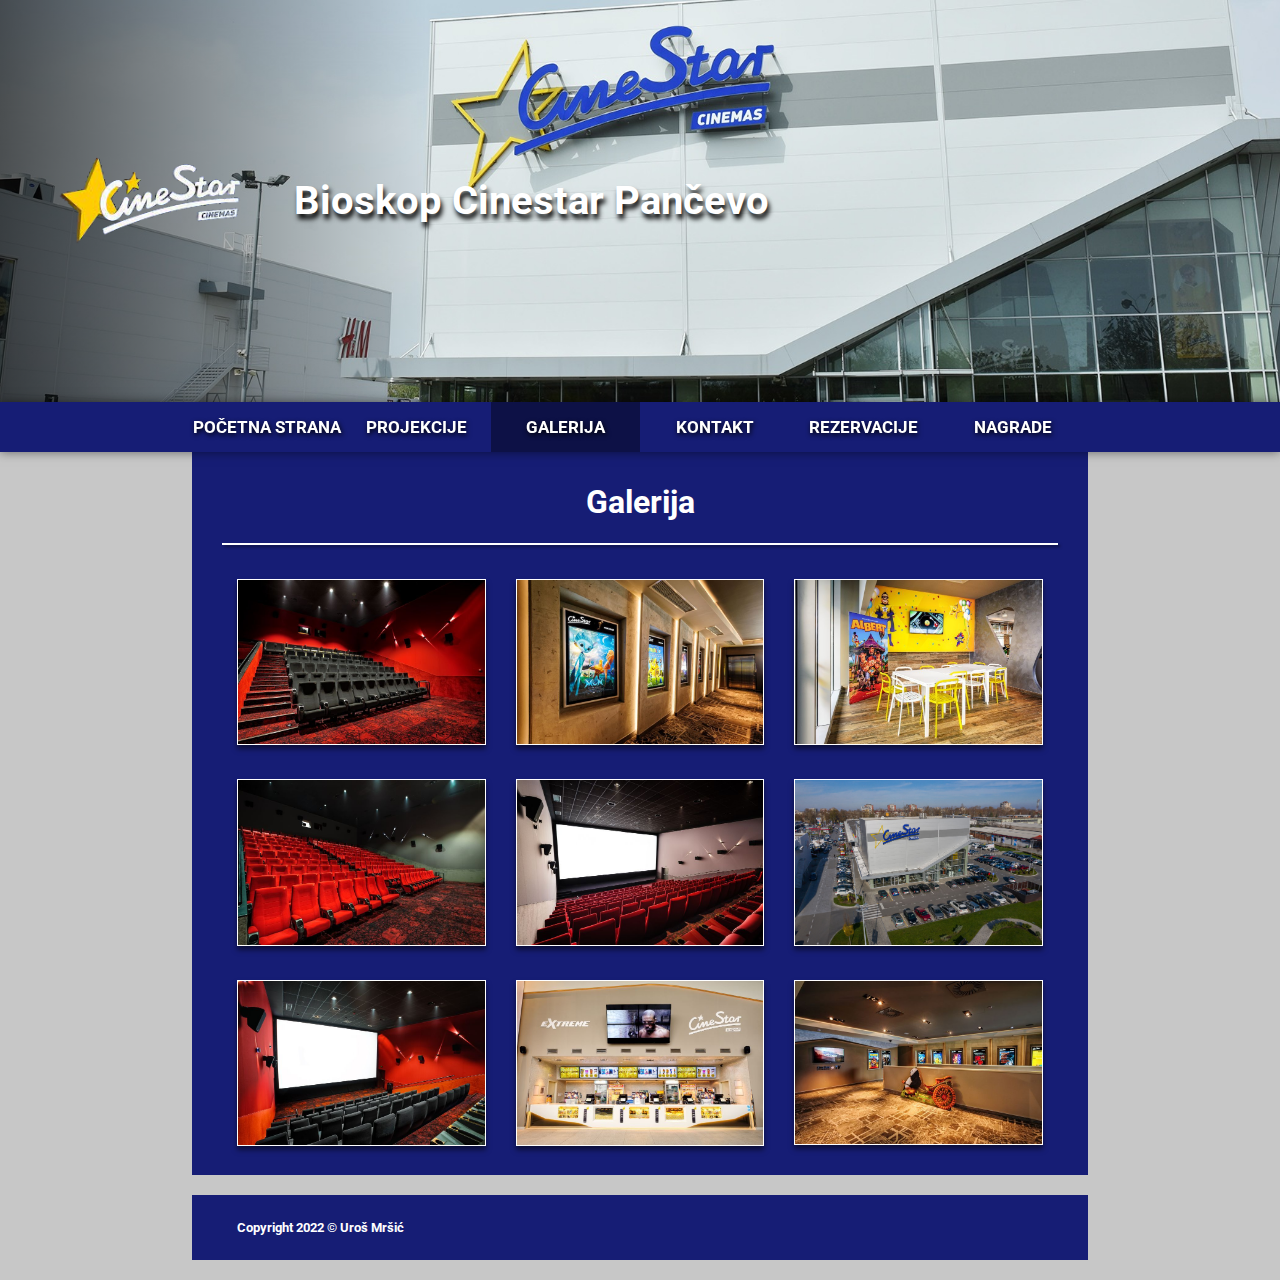
<file: galerija.html>
<!DOCTYPE html>
<html lang="en">
<head>

	<title>Uroš Mršić</title>
	<meta charset="UTF-8">
	<meta name="viewport" content="width=device-width, initial-scale=1.0">
	<meta name="author" content="Uroš Mršić">

	<link href="css/style.css" rel="stylesheet" />
	<script src="js/navbar_slajder.js"></script>
	<link href="https://fonts.googleapis.com/css?family=Roboto" rel="stylesheet">
	<link rel="stylesheet" href="https://use.fontawesome.com/releases/v5.7.1/css/all.css" integrity="sha384-fnmOCqbTlWIlj8LyTjo7mOUStjsKC4pOpQbqyi7RrhN7udi9RwhKkMHpvLbHG9Sr" crossorigin="anonymous">


</head>
<body>

	
<div class="header">
	<div class="headergradient">
		<div class="headercontent">
		<p><a href="index.html"><img src="img/logo.png" class="logo" alt="Cinestar"></a> <span class="title">Bioskop Cinestar Pančevo</span></p>
		<a href="javascript:void()" class="openbtn" onclick="openmNavSlide()"><i class="mmenu fas fa-bars"></i></a>
		</div>
	</div>
</div>
	<div id="mNavSlide" class="mnav">
  <a href="javascript:void(0)" class="closebtn" onclick="closemNavSlide()"><i class="fas fa-times"></i></a>
  <a href="index.html">Početna strana</a>
  <a href="projekcije.html">Projekcije</a>
  <a href="galerija.html" class="active">Galerija</a>
  <a href="kontakt.html">Kontakt</a>
  <a href="rezervacije.html">Rezervacije</a>
  <a href="nagrade.html">Nagrade</a>
</div>
	
	<div class="navbar">
		<ul class="menu wrapper">
			<li><a href="index.html">Početna strana</a>
			</li><li><a href="projekcije.html">Projekcije</a>
			</li><li><a href="galerija.html" class="active">Galerija</a>
			</li><li><a href="kontakt.html">Kontakt</a>
			</li><li><a href="rezervacije.html">Rezervacije</a>
			</li><li><a href="nagrade.html">Nagrade</a></li>
		</ul>
	</div>
	
	<div class="content wrapper">
		<div class="galerija">
			<h1 class="bela">Galerija</h1><hr><br>
		</div>
		<div class="responsive">
			<div class="podela-4"><img src="img/galerija1.jpg"></div>
			<div class="podela-4"><img src="img/galerija2.jpg"></div>
			<div class="podela-4"><img src="img/galerija3.jpg"></div>
			<div class="podela-4"><img src="img/galerija4.jpg"></div>
			<div class="podela-4"><img src="img/galerija5.jpg"></div>
			<div class="podela-4"><img src="img/galerija6.jpg"></div>
			<div class="podela-4"><img src="img/galerija7.jpg"></div>
			<div class="podela-4"><img src="img/galerija8.jpg"></div>
			<div class="podela-4"><img src="img/galerija9.jpg"></div>
		</div>
		
	</div>
	
	<footer class="wrapper content responsive">
		<h5 class="podela-6 levo">Copyright 2022 © Uroš Mršić</h5>
		<div class="footer-icons podela-6 desno">
			<a href="https://www.cinestarcinemas.rs/cinestar-pancevo"><i class="fab fa-facebook-square"></i></a>
			<a href="https://www.cinestarcinemas.rs/cinestar-pancevo"><i class="fab fa-instagram"></i></a>
			<a href="https://www.cinestarcinemas.rs/cinestar-pancevo"><i class="fab fa-twitter-square"></i></a>
		</div>
	</footer>
</body>
</html>
</file>
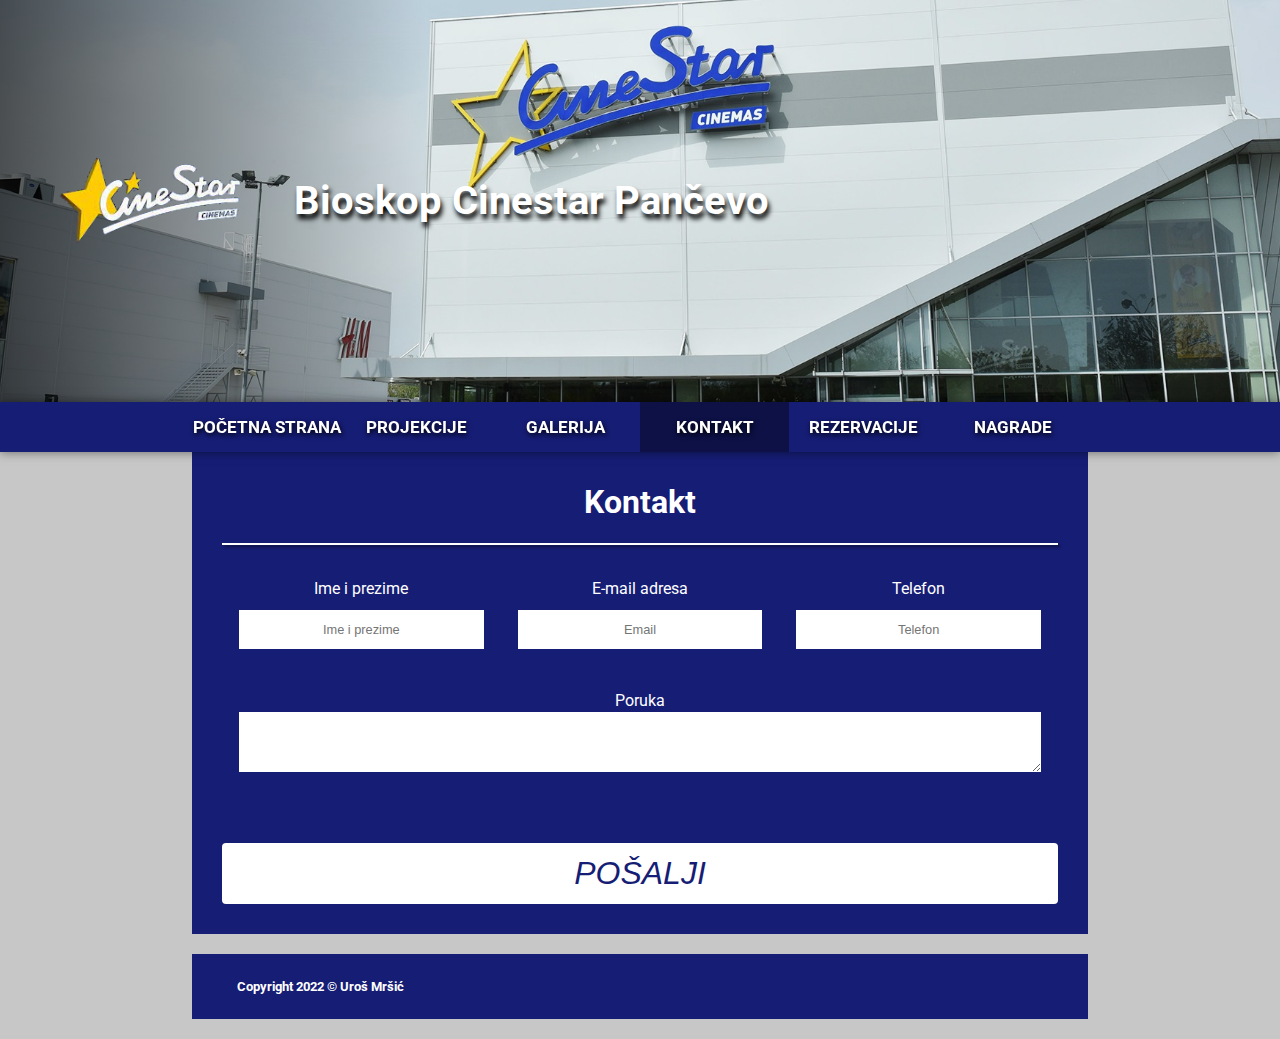
<file: kontakt.html>
<!DOCTYPE html>
<html lang="en">
<head>

	<title>Uroš Mršić</title>
	<meta charset="UTF-8">
	<meta name="viewport" content="width=device-width, initial-scale=1.0">
	<meta name="author" content="Uroš Mršić">

	<link href="css/style.css" rel="stylesheet" />
	<script src="js/navbar_slajder.js"></script>
	<link href="https://fonts.googleapis.com/css?family=Roboto" rel="stylesheet">
	<link rel="stylesheet" href="https://use.fontawesome.com/releases/v5.7.1/css/all.css" integrity="sha384-fnmOCqbTlWIlj8LyTjo7mOUStjsKC4pOpQbqyi7RrhN7udi9RwhKkMHpvLbHG9Sr" crossorigin="anonymous">


</head>
<body>


<div class="header">
	<div class="headergradient">
		<div class="headercontent">
		<p><a href="index.html"><img src="img/logo.png" class="logo" alt="Cinestar"></a> <span class="title">Bioskop Cinestar Pančevo</span></p>
		<a href="javascript:void()" class="openbtn" onclick="openmNavSlide()"><i class="mmenu fas fa-bars"></i></a>
		</div>
	</div>
</div>
	<div id="mNavSlide" class="mnav">
  <a href="javascript:void(0)" class="closebtn" onclick="closemNavSlide()"><i class="fas fa-times"></i></a>
  <a href="index.html">Početna strana</a>
  <a href="projekcije.html">Projekcije</a>
  <a href="galerija.html">Galerija</a>
  <a href="#" class="active">Kontakt</a>
  <a href="rezervacije.html">Rezervacije</a>
  <a href="nagrade.html">Nagrade</a>
</div>
	
	<div class="navbar">
		<ul class="menu wrapper">
			<li><a href="index.html">Početna strana</a>
			</li><li><a href="projekcije.html">Projekcije</a>
			</li><li><a href="galerija.html">Galerija</a>
			</li><li><a href="#" class="active">Kontakt</a>
			</li><li><a href="rezervacije.html">Rezervacije</a>
			</li><li><a href="nagrade.html">Nagrade</a></li>
		</ul>
	</div>
	
	<div class="content wrapper">
		<h1 class="zuta">Kontakt</h1><hr><br>
		<form>
			<div class="responsive">
				<div class="podela-4">
					<label for="imeprezime">Ime i prezime</label>
					<input type="text" id="imeprezime" placeholder="Ime i prezime">
				</div>
				<div class="podela-4">
					<label for="email">E-mail adresa</label>
					<input type="text" id="email" placeholder="Email">
				</div>
				<div class="podela-4">
					<label for="telefon">Telefon</label>
					<input type="text" id="telefon" placeholder="Telefon">
				</div class="podela-6">
				<div class="podela-12">
					<label for="poruka">Poruka</label>
					<textarea id="poruka" rows="3"></textarea>
				</div>
	
				<input class="podela-12 bela-pozadina" type="submit" value="Pošalji"></input>
				</form>
		</div>
	</div>
	
	<footer class="wrapper content responsive">
		<h5 class="podela-6 levo">Copyright 2022 © Uroš Mršić</h5>
		<div class="footer-icons podela-6 desno">
			<a href="https://www.cinestarcinemas.rs/cinestar-pancevo"><i class="fab fa-facebook-square"></i></a>
			<a href="https://www.cinestarcinemas.rs/cinestar-pancevo"><i class="fab fa-instagram"></i></a>
			<a href="https://www.cinestarcinemas.rs/cinestar-pancevo"><i class="fab fa-twitter-square"></i></a>
		</div>
	</footer>
	
</body>
</html>
</file>
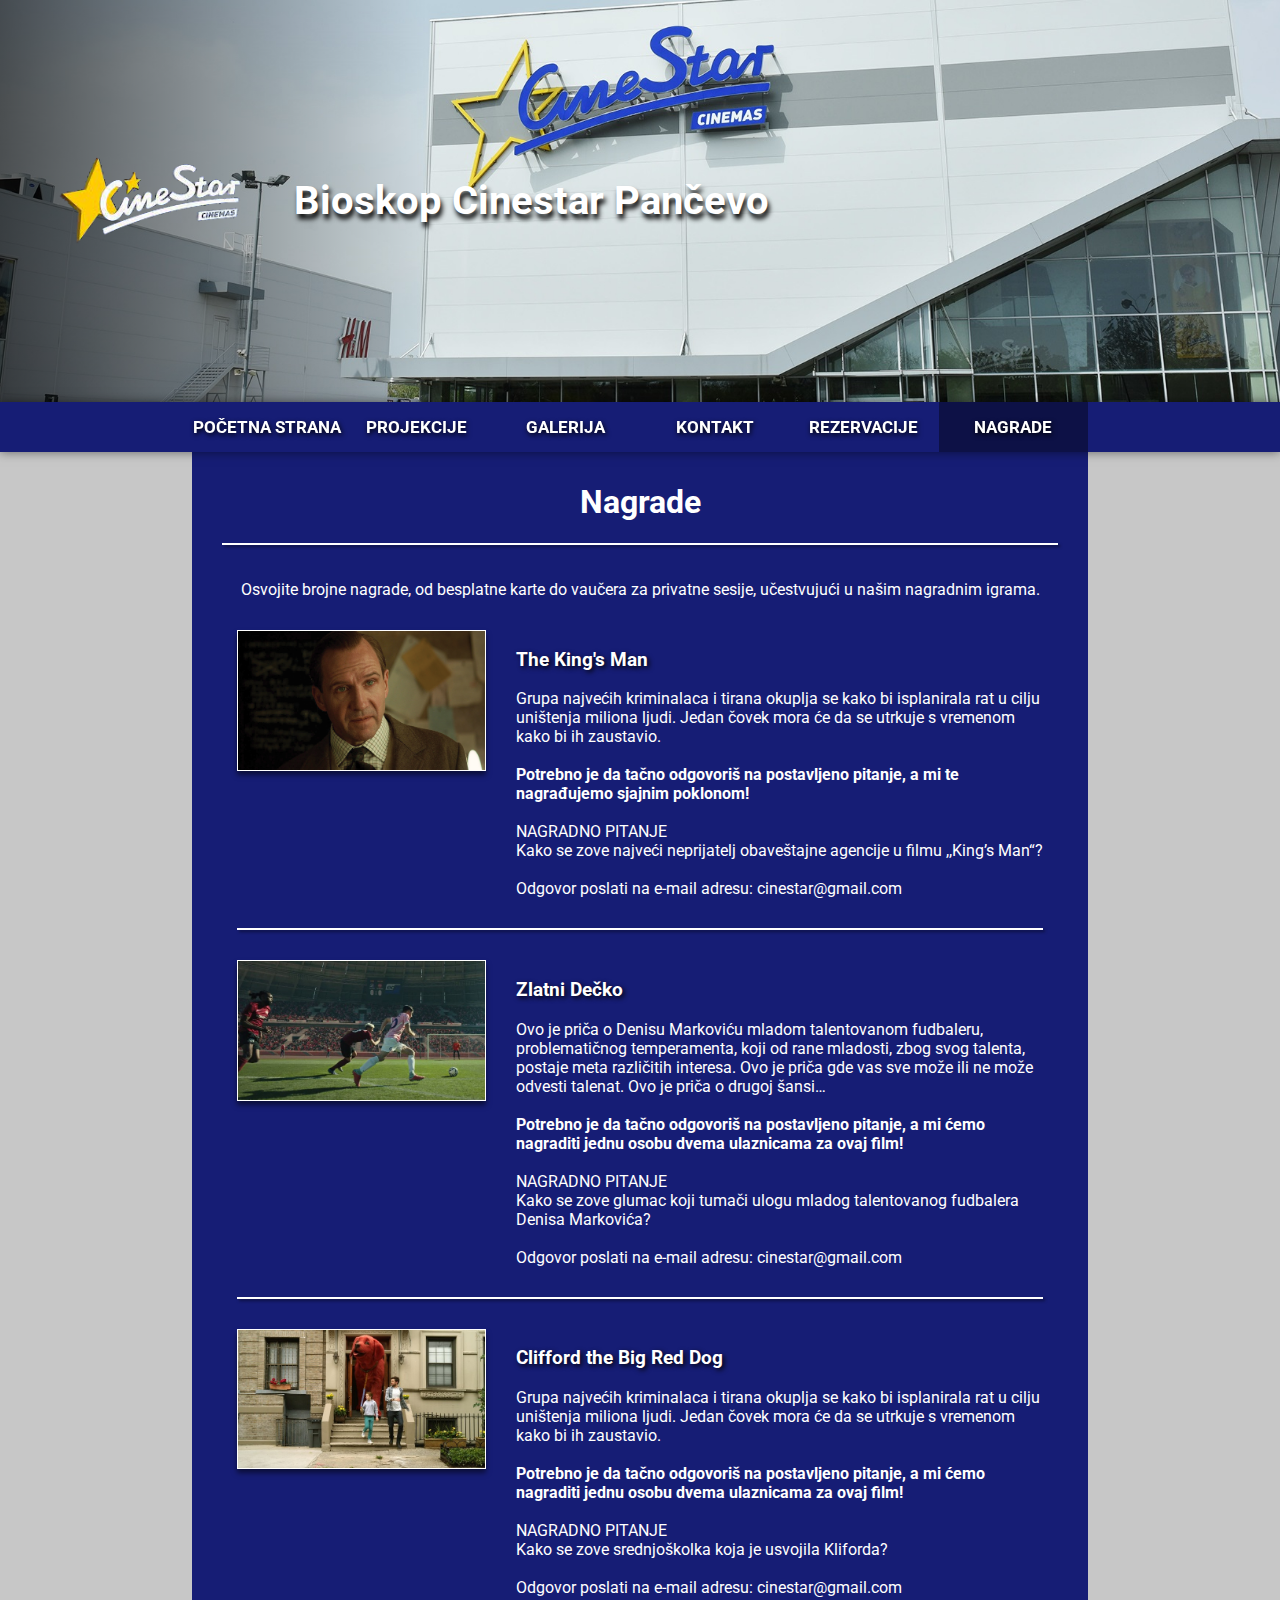
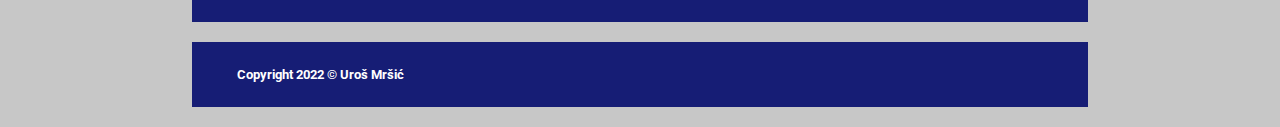
<file: nagrade.html>
<!DOCTYPE html>
<html lang="en">
<head>

	<title>Uroš Mršić</title>
	<meta charset="UTF-8">
	<meta name="viewport" content="width=device-width, initial-scale=1.0">
	<meta name="author" content="Uroš Mršić">

	<link href="css/style.css" rel="stylesheet" />
	<script src="js/navbar_slajder.js"></script>
	<link href="https://fonts.googleapis.com/css?family=Roboto" rel="stylesheet">
	<link rel="stylesheet" href="https://use.fontawesome.com/releases/v5.7.1/css/all.css" integrity="sha384-fnmOCqbTlWIlj8LyTjo7mOUStjsKC4pOpQbqyi7RrhN7udi9RwhKkMHpvLbHG9Sr" crossorigin="anonymous">


</head>
<body>
	
	
	<div class="header">
		<div class="headergradient">
			<div class="headercontent">
			<p><a href="index.html"><img src="img/logo.png" class="logo" alt="Cinestar"></a> <span class="title">Bioskop Cinestar Pančevo</span></p>
			<a href="javascript:void()" class="openbtn" onclick="openmNavSlide()"><i class="mmenu fas fa-bars"></i></a>
			</div>
		</div>
	</div>
	<div id="mNavSlide" class="mnav">
  <a href="javascript:void(0)" class="closebtn" onclick="closemNavSlide()"><i class="fas fa-times"></i></a>
  <a href="index.html">Početna strana</a>
  <a href="projekcije.html">Projekcije</a>
  <a href="galerija.html">Galerija</a>
  <a href="kontakt.html">Kontakt</a>
  <a href="rezervacije.html">Rezervacije</a>
  <a href="#" class="active">Nagrade</a>
</div>

	<div class="navbar">
		<ul class="menu wrapper">
			<li><a href="index.html">Početna strana</a>
			</li><li><a href="projekcije.html">Projekcije</a>
			</li><li><a href="galerija.html">Galerija</a>
			</li><li><a href="kontakt.html">Kontakt</a>
			</li><li><a href="rezervacije.html">Rezervacije</a>
			</li><li><a href="#" class="active">Nagrade</a></li>
		</ul>
	</div>
	
	
	<div class="content wrapper">
		<h1 class="bela">Nagrade</h1><hr><br>
		<p>Osvojite brojne nagrade, od besplatne karte do vaučera za privatne sesije, učestvujući u našim nagradnim igrama.</p>
		<div class="responsive">
			<div class="podela-4">
				<img src="img/kingsman_nagrada.png" alt="Nagrada The King's Man">
			</div>
			<div class="podela-8 opisnagrade">
				<h3>The King's Man</h3>
				
				Grupa najvećih kriminalaca i tirana okuplja se kako bi isplanirala rat u cilju uništenja miliona ljudi. Jedan čovek mora će da se utrkuje s vremenom kako bi ih zaustavio.
				<br><br>
				<b>Potrebno je da tačno odgovoriš na postavljeno pitanje, a mi te nagrađujemo sjajnim poklonom!</b>
				<br><br>
				NAGRADNO PITANJE <br>
				Kako se zove najveći neprijatelj obaveštajne agencije u filmu ,,King’s Man“?
				<br><br>
				Odgovor poslati na e-mail adresu: <a href="mailto:cinestar@gmail.com">cinestar@gmail.com</a>
			</div>
			<div class="podela-12">
				<hr>
			</div>
			<div class="podela-4">
				<img src="img/zlatnidecko_nagrada.jpg" alt="Nagrada Zlatni Dečko">
			</div>
			<div class="podela-8 opisnagrade">
				<h3>Zlatni Dečko</h3>
				
				Ovo je priča o Denisu Markoviću mladom talentovanom fudbaleru, problematičnog temperamenta, koji od rane mladosti, zbog svog talenta, postaje meta različitih interesa. Ovo je priča gde vas sve može ili ne može odvesti talenat. Ovo je priča o drugoj šansi…
				<br><br>
				<b>Potrebno je da tačno odgovoriš na postavljeno pitanje, a mi ćemo nagraditi jednu osobu dvema ulaznicama za ovaj film!</b>
				<br><br>
				NAGRADNO PITANJE <br>
				Kako se zove glumac koji tumači ulogu mladog talentovanog fudbalera Denisa Markovića?
				<br><br>
				Odgovor poslati na e-mail adresu: <a href="mailto:cinestar@gmail.com">cinestar@gmail.com</a>
			</div>
			<div class="podela-12">
				<hr>
			</div>
			<div class="podela-4">
				<img src="img/clifford_nagrada.jpg" alt="Nagrada Clifford the Big Red Dog">
			</div>
			<div class="podela-8 opisnagrade">
				<h3>Clifford the Big Red Dog</h3>
				
				Grupa najvećih kriminalaca i tirana okuplja se kako bi isplanirala rat u cilju uništenja miliona ljudi. Jedan čovek mora će da se utrkuje s vremenom kako bi ih zaustavio.
				<br><br>
				<b>Potrebno je da tačno odgovoriš na postavljeno pitanje, a mi ćemo nagraditi jednu osobu dvema ulaznicama za ovaj film!</b>
				<br><br>
				NAGRADNO PITANJE <br>
				Kako se zove srednjoškolka koja je usvojila Kliforda?
				<br><br>
				Odgovor poslati na e-mail adresu: <a href="mailto:cinestar@gmail.com">cinestar@gmail.com</a>
			</div>
		</div>
	</div>
	
	<footer class="wrapper content responsive">
		<h5 class="podela-6 levo">Copyright 2022 © Uroš Mršić</h5>
		<div class="footer-icons podela-6 desno">
			<a href="https://www.cinestarcinemas.rs/cinestar-pancevo"><i class="fab fa-facebook-square"></i></a>
			<a href="https://www.cinestarcinemas.rs/cinestar-pancevo"><i class="fab fa-instagram"></i></a>
			<a href="https://www.cinestarcinemas.rs/cinestar-pancevo"><i class="fab fa-twitter-square"></i></a>
		</div>
	</footer>
	
</body>
</html>
</file>
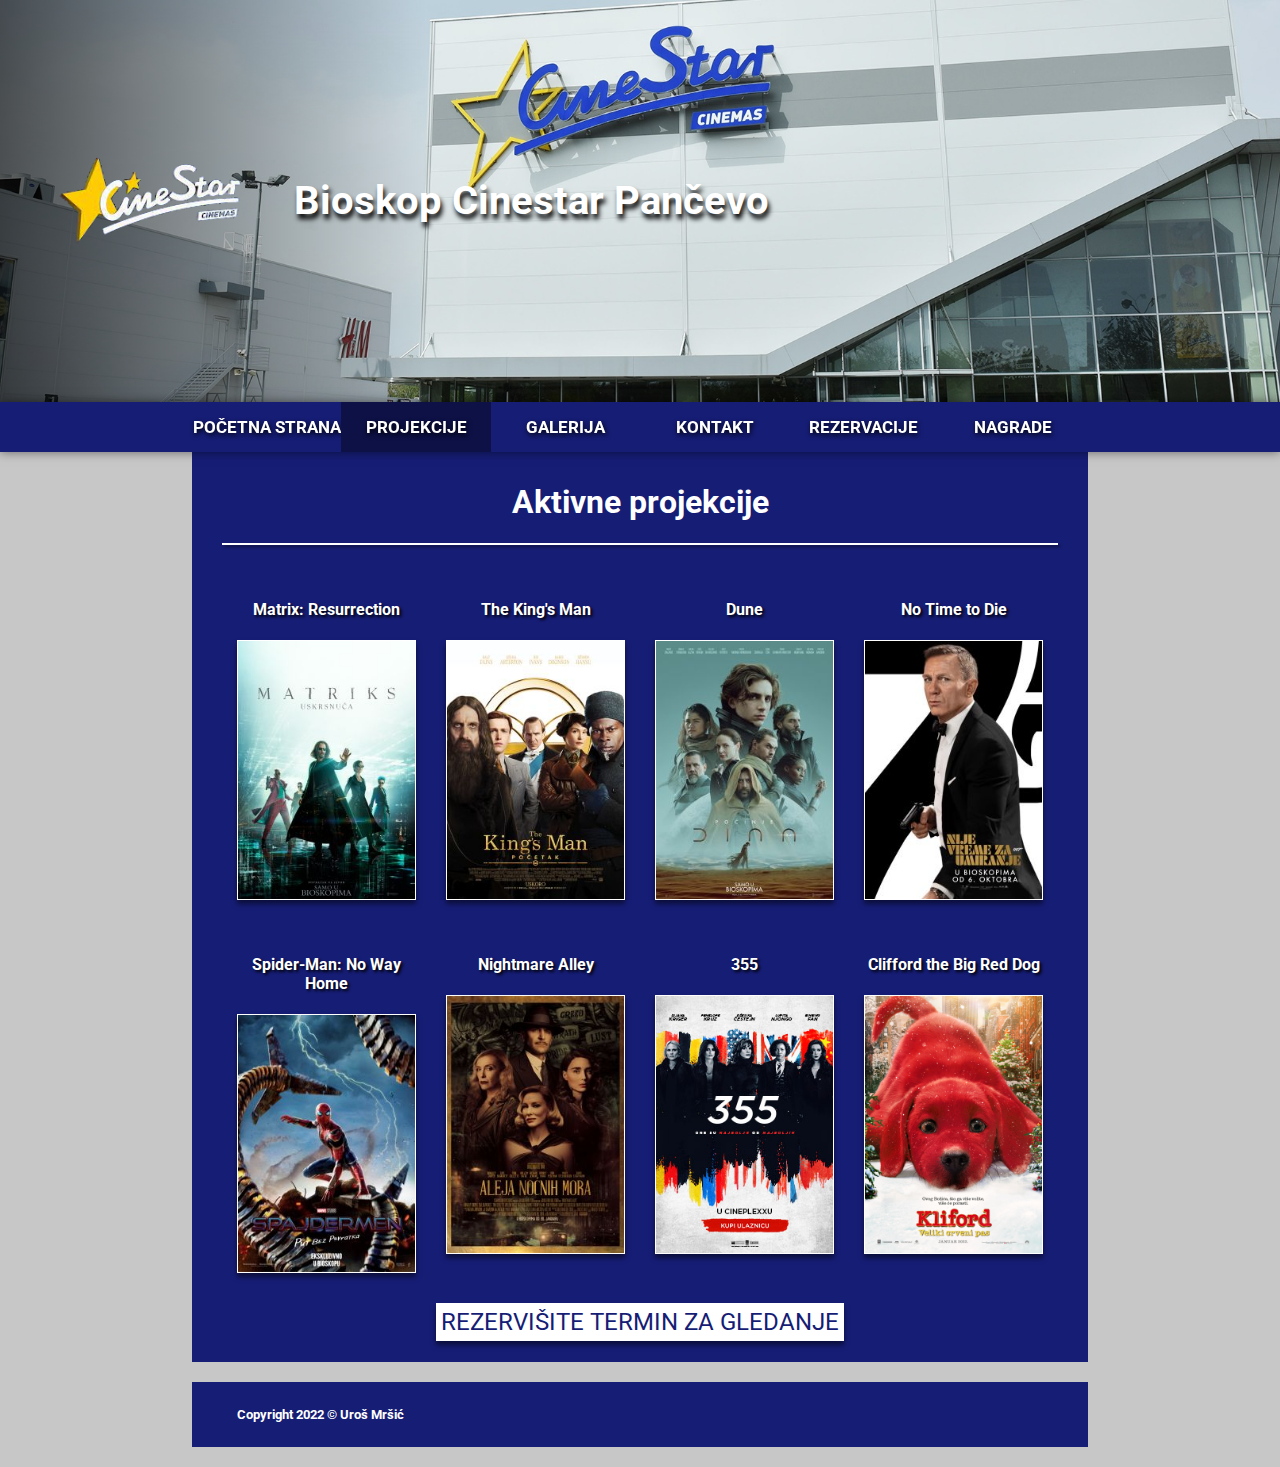
<file: projekcije.html>
<!DOCTYPE html>
<html lang="en">
<head>

	<title>Uroš Mršić</title>
	<meta charset="UTF-8">
	<meta name="viewport" content="width=device-width, initial-scale=1.0">
	<meta name="author" content="Uroš Mršić">

	<link href="css/style.css" rel="stylesheet" />
	<script src="js/navbar_slajder.js"></script>
	<link href="https://fonts.googleapis.com/css?family=Roboto" rel="stylesheet">
	<link rel="stylesheet" href="https://use.fontawesome.com/releases/v5.7.1/css/all.css" integrity="sha384-fnmOCqbTlWIlj8LyTjo7mOUStjsKC4pOpQbqyi7RrhN7udi9RwhKkMHpvLbHG9Sr" crossorigin="anonymous">


</head>
<body>
	

<div class="header">
	<div class="headergradient">
		<div class="headercontent">
		<p><a href="index.html"><img src="img/logo.png" class="logo" alt="Cinestar"></a> <span class="title">Bioskop Cinestar Pančevo</span></p>
		<a href="javascript:void()" class="openbtn" onclick="openmNavSlide()"><i class="mmenu fas fa-bars"></i></a>
		</div>
	</div>
</div>
	<div id="mNavSlide" class="mnav">
  <a href="javascript:void(0)" class="closebtn" onclick="closemNavSlide()"><i class="fas fa-times"></i></a>
  <a href="index.html">Početna strana</a>
  <a href="#" class="active">Projekcije</a>
  <a href="galerija.html">Galerija</a>
  <a href="kontakt.html">Kontakt</a>
  <a href="rezervacije.html">Rezervacije</a>
  <a href="nagrade.html">Nagrade</a>
</div>
	
	<div class="navbar">
		<ul class="menu wrapper">
			<li><a href="index.html">Početna strana</a>
			</li><li><a href="#" class="active">Projekcije</a>
			</li><li><a href="galerija.html">Galerija</a>
			</li><li><a href="kontakt.html">Kontakt</a>
			</li><li><a href="rezervacije.html">Rezervacije</a>
			</li><li><a href="nagrade.html">Nagrade</a></li>
		</ul>
	</div>
	
	<div class="content wrapper">
		<h1 class="bela">Aktivne projekcije</h1><hr><br>
		<div class="responsive filmovi">
			<div class="podela-3">
				<h4>Matrix: Resurrection</h4>
				<img src="img/matrix.jpg" alt="Matrix film">
			</div>
			<div class="podela-3">
				<h4>The King's Man</h4>
				<img src="img/thekingsman.jpg" alt="The King's Man film">
			</div>
			<div class="podela-3">
				<h4>Dune</h4>
				<img src="img/dune.jpg" alt="Dune film">
			</div>
			<div class="podela-3">
				<h4>No Time to Die</h4>
				<img src="img/notimetodie.jpg" alt="No Time to Die film">
			</div>
			<div class="podela-3">
				<h4>Spider-Man: No Way Home</h4>
				<img src="img/spiderman.jpg" alt="Spider-man: No Way Home film">
			</div>
			<div class="podela-3">
				<h4>Nightmare Alley</h4>
				<img src="img/nightmarealley.jpg" alt="Nightmare Alley film">
			</div>
			<div class="podela-3">
				<h4>355</h4>
				<img src="img/355.jpg" alt="355 film">
			</div>
			<div class="podela-3">
				<h4>Clifford the Big Red Dog</h4>
				<img src="img/clifford.png" alt="Clifford the Big Red Dog film">
			</div>
		</div>
		<p><a href="rezervacije.html" class="link-dugme bela-pozadina">Rezervišite termin za gledanje</a></p>
	</div>
	
	<footer class="wrapper content responsive">
		<h5 class="podela-6 levo">Copyright 2022 © Uroš Mršić</h5>
		<div class="footer-icons podela-6 desno">
			<a href="https://www.cinestarcinemas.rs/cinestar-pancevo"><i class="fab fa-facebook-square"></i></a>
			<a href="https://www.cinestarcinemas.rs/cinestar-pancevo"><i class="fab fa-instagram"></i></a>
			<a href="https://www.cinestarcinemas.rs/cinestar-pancevo"><i class="fab fa-twitter-square"></i></a>
		</div>
	</footer>
	
</body>
</html>
</file>
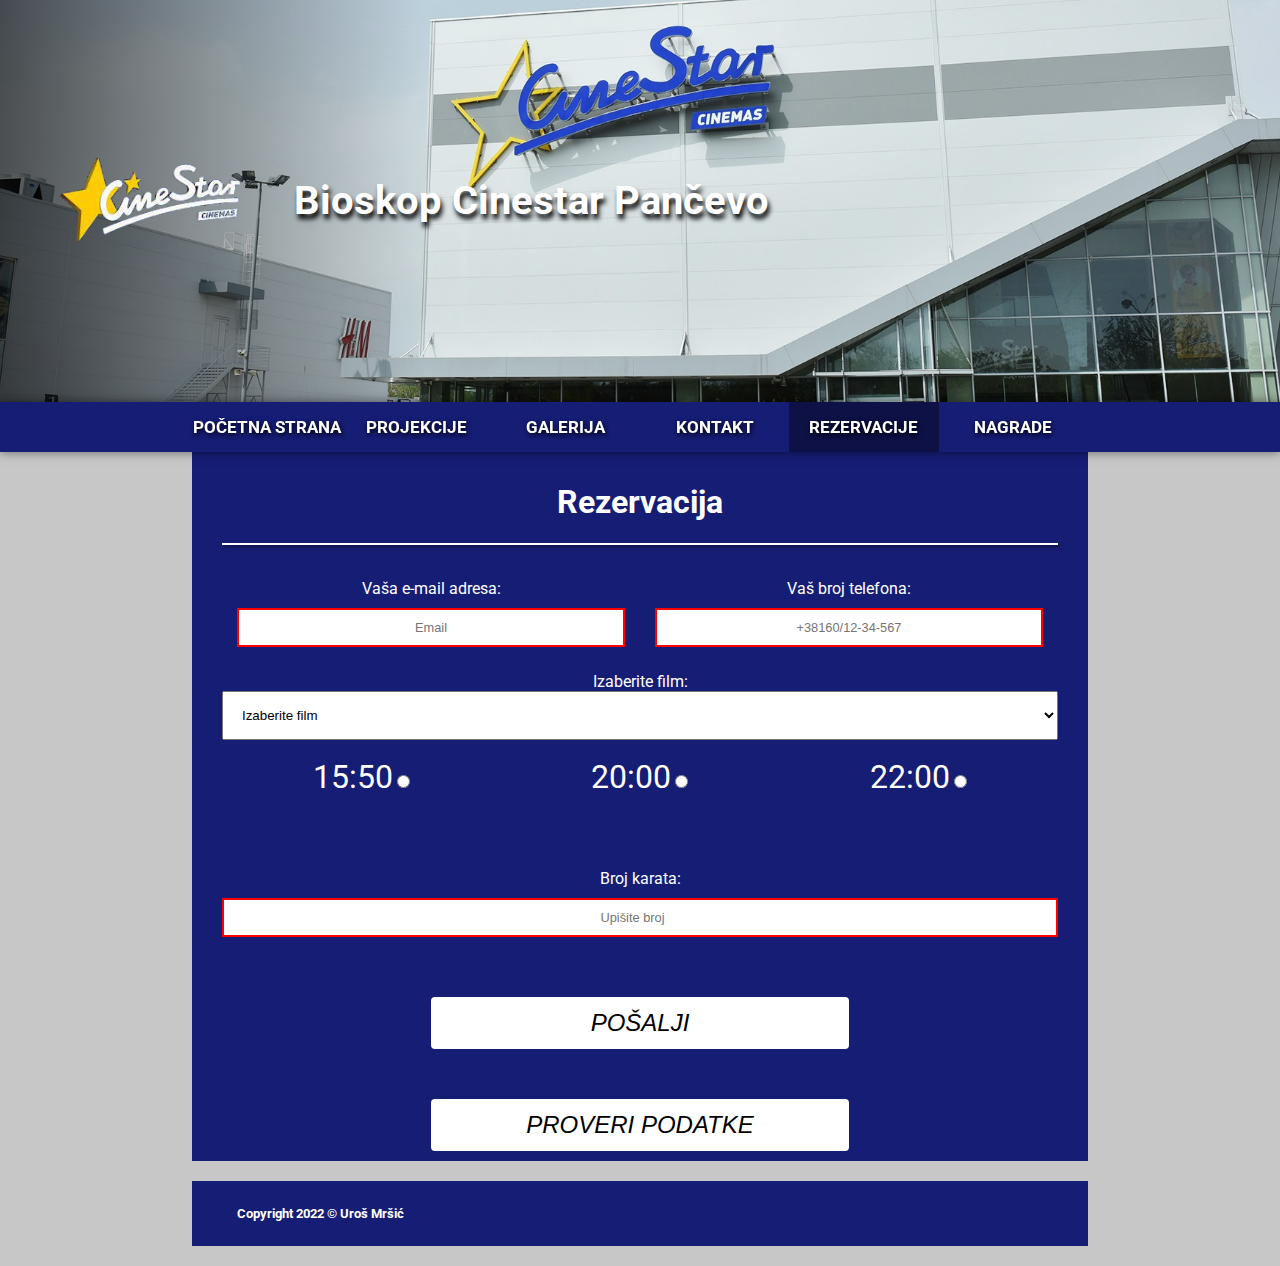
<file: rezervacije.html>
<!DOCTYPE html>
<html lang="en">
<head>

	<title>Uroš Mršić</title>
	<meta charset="UTF-8">
	<meta name="viewport" content="width=device-width, initial-scale=1.0">
	<meta name="author" content="Uroš Mršić">

	<link href="css/style.css" rel="stylesheet" />
	<script src="js/navbar_slajder.js"></script>
	<script src="js/slanje.js"></script>
	<script src="js/validacija.js"></script>
	<link href="https://fonts.googleapis.com/css?family=Roboto" rel="stylesheet">
	<link rel="stylesheet" href="https://use.fontawesome.com/releases/v5.7.1/css/all.css" integrity="sha384-fnmOCqbTlWIlj8LyTjo7mOUStjsKC4pOpQbqyi7RrhN7udi9RwhKkMHpvLbHG9Sr" crossorigin="anonymous">


</head>
<body>
	
	
	<div class="header">
		<div class="headergradient">
			<div class="headercontent">
			<p><a href="index.html"><img src="img/logo.png" class="logo" alt="Cinestar"></a> <span class="title">Bioskop Cinestar Pančevo</span></p>
			<a href="javascript:void()" class="openbtn" onclick="openmNavSlide()"><i class="mmenu fas fa-bars"></i></a>
			</div>
		</div>
	</div>
	<div id="mNavSlide" class="mnav">
  <a href="javascript:void(0)" class="closebtn" onclick="closemNavSlide()"><i class="fas fa-times"></i></a>
  <a href="index.html">Početna strana</a>
  <a href="projekcije.html">Projekcije</a>
  <a href="galerija.html">Galerija</a>
  <a href="kontakt.html">Kontakt</a>
  <a href="#" class="active">Rezervacije</a>
  <a href="nagrade.html">Nagrade</a>
</div>
	
	<div class="navbar">
		<ul class="menu wrapper">
			<li><a href="index.html">Početna strana</a>
			</li><li><a href="projekcije.html">Projekcije</a>
			</li><li><a href="galerija.html">Galerija</a>
			</li><li><a href="kontakt.html">Kontakt</a>
			</li><li><a href="#" class="active">Rezervacije</a>
			</li><li><a href="nagrade.html">Nagrade</a></li>
		</ul>
	</div>
	
	<div class="content wrapper">
		<div class="rezervacija">
		  <h1 class="bela">Rezervacija</h1><hr><br>
		  <form name="rezervacija">
			<div class="podela-6">
			  <label for="email">Vaša e-mail adresa:</label>
			  <input type="email" id="email" placeholder="Email" required />
			</div>
			<div class="podela-6">
			  <label for="telefon">Vaš broj telefona:</label>
			  <input type="tel" pattern="[\+]{1}[3]{1}[8]{1}[[1]{1}[6]{1}[0-9]{1}\/[0-9]{2}-[0-9]{2}-[0-9]{3}" id="telefon" placeholder="+38160/12-34-567" required/>
			</div>
			<div>
			  <label for="imefilma">Izaberite film:</label>
			  <div>
				<select id="imefilma" name="imefilma" class="podela-12" required>
					<option value="/" disabled selected>Izaberite film</option>
				  <option value="Matrix: Resurrection">Matrix: Resurrection</option>
				  <option value="The King's Man">The King's Man</option>
				  <option value="Dune">Dune</option>
				  <option value="No Time to Die">No Time to Die</option>
				  <option value="Spider-Man: No Way Home">Spider-Man: No Way Home</option>
				  <option value="Nightmare Alley">Nightmare Alley</option>
				  <option value="355">355</option>
				  <option value="Clifford the Big Red Dog">Clifford the Big Red Dog</option>
				</select>
			  </div>
			</div>
			<div><br>
			  <br />
				<div class="podela-4">
					<label for="termin">15:50</label>
					<input type="radio" class="termin" name="termin" value="15:50" />
				</div>
				<div class="podela-4">
					<label for="termin">20:00</label>
					<input type="radio" class="termin" name="termin" value="20:00" />
				</div>
				<div class="podela-4">
					<label for="termin">22:00</label>
					<input type="radio" class="termin" name="termin" value="22:00" />
				</div>
			</div>
			<div class="mt">
			  <label for="brojKarata">Broj karata:</label>
			  <input type="number" id="brojKarata" min="1" max="10" placeholder="Upišite broj" required />
			</div>
			
			<button type="submit" onclick="validacija(); " class="bela-pozadina" id="save">Pošalji</button>
			<button class="bela-pozadina"><a href="tabela.html">Proveri podatke</a></button>
		  </form>
		</div>
	</div>
	
	<footer class="wrapper content responsive">
		<h5 class="podela-6 levo">Copyright 2022 © Uroš Mršić</h5>
		<div class="footer-icons podela-6 desno">
			<a href="https://www.cinestarcinemas.rs/cinestar-pancevo"><i class="fab fa-facebook-square"></i></a>
			<a href="https://www.cinestarcinemas.rs/cinestar-pancevo"><i class="fab fa-instagram"></i></a>
			<a href="https://www.cinestarcinemas.rs/cinestar-pancevo"><i class="fab fa-twitter-square"></i></a>
		</div>
	</footer>
	
</body>
</html>
</file>
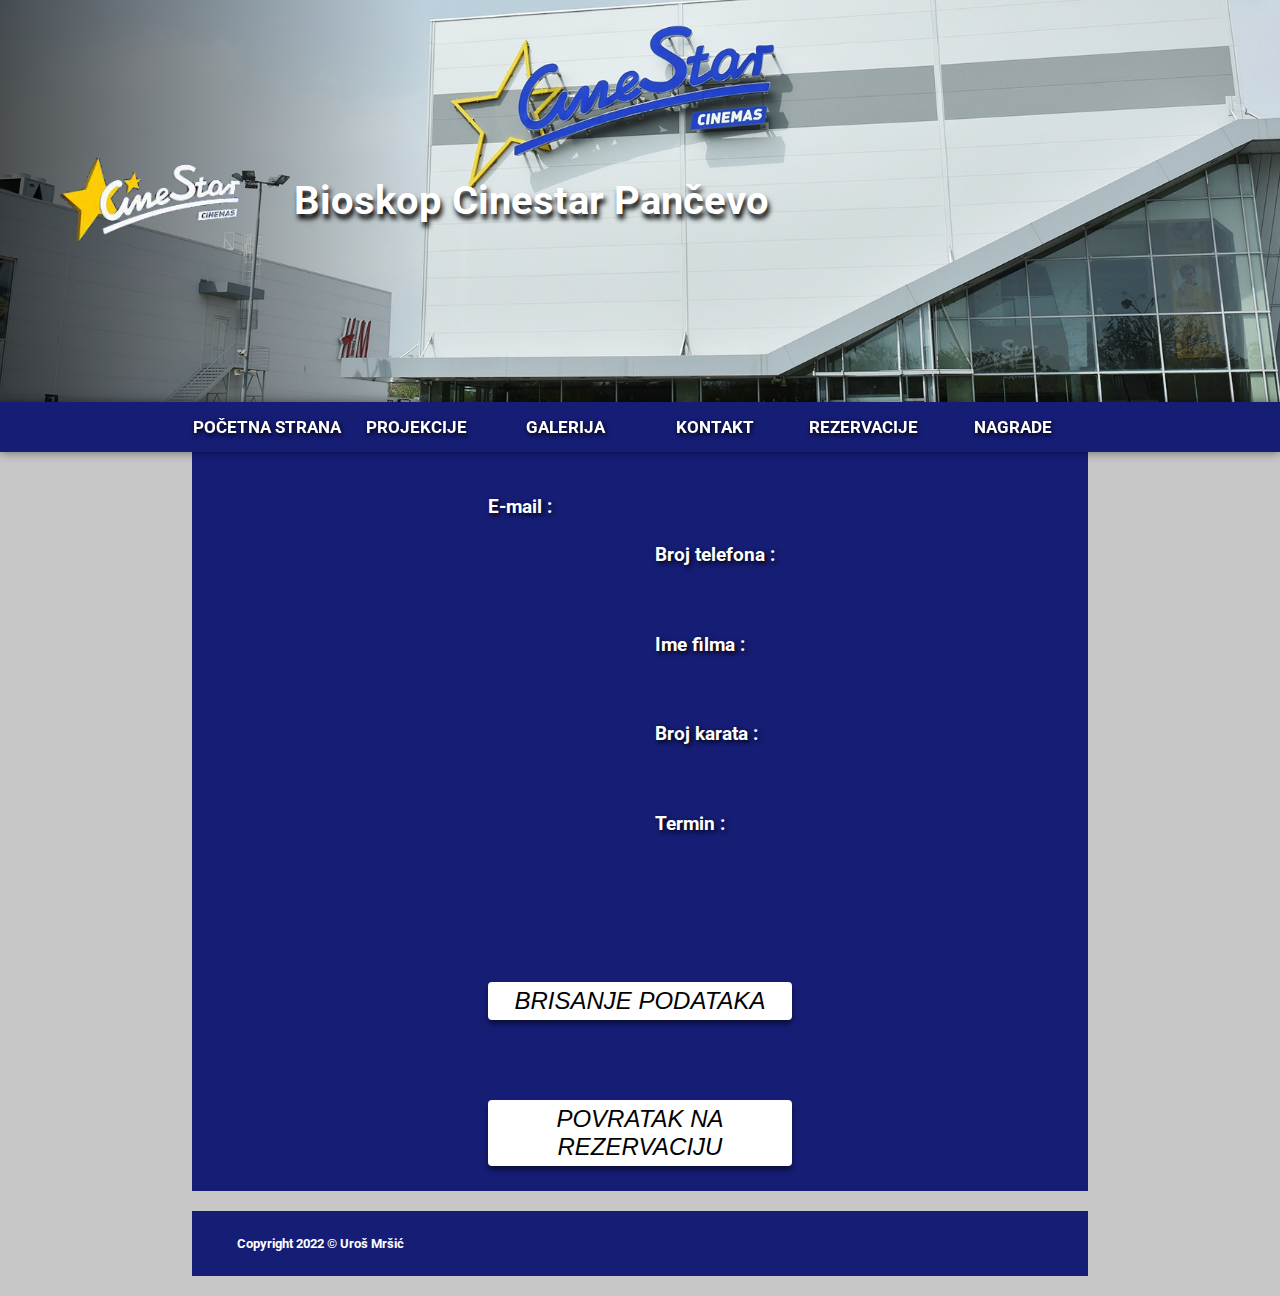
<file: tabela.html>
<!DOCTYPE html>
<html lang="en">
<head>

	<title>Uroš Mršić</title>
	<meta charset="UTF-8">
	<meta name="viewport" content="width=device-width, initial-scale=1.0">
	<meta name="author" content="Uroš Mršić">

	<link href="css/style.css" rel="stylesheet" />
	<script src="js/navbar_slajder.js"></script>
	<link href="https://fonts.googleapis.com/css?family=Roboto" rel="stylesheet">
	<link rel="stylesheet" href="https://use.fontawesome.com/releases/v5.7.1/css/all.css" integrity="sha384-fnmOCqbTlWIlj8LyTjo7mOUStjsKC4pOpQbqyi7RrhN7udi9RwhKkMHpvLbHG9Sr" crossorigin="anonymous">


</head>
<body>
	
	
	<div class="header">
		<div class="headergradient">
			<div class="headercontent">
			<p><a href="index.html"><img src="img/logo.png" class="logo" alt="Cinestar"></a> <span class="title">Bioskop Cinestar Pančevo</span></p>
			<a href="javascript:void()" class="openbtn" onclick="openmNavSlide()"><i class="mmenu fas fa-bars"></i></a>
			</div>
		</div>
	</div>
	<div id="mNavSlide" class="mnav">
  <a href="javascript:void(0)" class="closebtn" onclick="closemNavSlide()"><i class="fas fa-times"></i></a>
  <a href="index.html">Početna strana</a>
  <a href="projekcije.html">Projekcije</a>
  <a href="galerija.html">Galerija</a>
  <a href="kontakt.html">Kontakt</a>
  <a href="rezervacije.html">Rezervacije</a>
  <a href="nagrade.html">Nagrade</a>
</div>

	<div class="navbar">
		<ul class="menu wrapper">
			<li><a href="index.html">Početna strana</a>
			</li><li><a href="projekcije.html">Projekcije</a>
			</li><li><a href="galerija.html">Galerija</a>
			</li><li><a href="kontakt.html">Kontakt</a>
			</li><li><a href="rezervacije.html">Rezervacije</a>
			</li><li><a href="nagrade.html">Nagrade</a></li>
		</ul>
	</div>
	
	
	<div class="content wrapper">
		<div class="responsive tabela" id="tabela">
			<div class="podela-6">
				<h3>E-mail : </h3>
			</div>
			<div class="podela-6">
				<h3 class="bela" id="email">&nbsp;</h3>
			</div>
			<div class="podela-6">
				<h3>Broj telefona : </h3>
			</div>
			<div class="podela-6">
				<h3 class="bela" id="telefon">&nbsp;</h3>
			</div>
			<div class="podela-6">
				<h3>Ime filma : </h3>
			</div>
			<div class="podela-6">
				<h3 class="bela" id="imefilma">&nbsp;</h3>
			</div>
			<div class="podela-6">
				<h3>Broj karata : </h3>
			</div>
			<div class="podela-6">
				<h3 class="bela" id="brojKarata">&nbsp;</h3>
			</div>
			<div class="podela-6">
				<h3>Termin : </h3>
			</div>
			<div class="podela-6">
				<h3 class="bela" id="izabraniTermin">&nbsp;</h3>
			</div>
			<div class="podela-12">
				<button class="link-dugme bela-pozadina" onclick="obrisiPodatke()">Brisanje podataka</button>
			</div>
			<div class="podela-12">
				<button class="link-dugme bela-pozadina"><a href="rezervacije.html">Povratak na rezervaciju</a></button>
			</div>
		</div>
		
	</div>
	
	<footer class="wrapper content responsive">
		<h5 class="podela-6 levo">Copyright 2022 © Uroš Mršić</h5>
		<div class="footer-icons podela-6 desno">
			<a href="https://www.cinestarcinemas.rs/cinestar-pancevo"><i class="fab fa-facebook-square"></i></a>
			<a href="https://www.cinestarcinemas.rs/cinestar-pancevo"><i class="fab fa-instagram"></i></a>
			<a href="https://www.cinestarcinemas.rs/cinestar-pancevo"><i class="fab fa-twitter-square"></i></a>
		</div>
	</footer>
	
	<script src="js/tabela.js"></script>
</body>
</html>
</file>
<file: css/style.css>
* {
	box-sizing: border-box;
  }
body {
	margin: 0;
	font-family: Roboto;
	background-color:  rgb(199, 199, 199);
	color: white;
}
a {
	text-decoration: none;
	color: white;
}
hr {
	border: 1px solid #ffffff!important;
	font-size: 0;
	box-shadow: 2px 2px 3px rgba(0,0,0,0.5);
}
h2, h3, h4 {
	text-shadow: 2px 2px 5px black;
}

.pocetna {
	text-align: left;
}

img {
	border: 1px solid white;
	box-shadow: 0px 4px 5px rgba(0,0,0,0.5);
}
ul .menu {
	margin: 0;
}
.wrapper {
	width: 70%;
}
.header {
	background: url(../img/header.jpg) no-repeat top center;
	background-size: cover;
	display: block;
	margin: 0 auto;
	position: relative;
	line-height: 3em;
}
.headergradient {
	background-image: linear-gradient(to right, rgba(0, 0, 0, 0.644), rgba(255, 0, 0, 0), rgba(255, 0, 0, 0), rgba(255, 0, 0, 0));
	min-height: 401px;
}
.headercontent {
	padding: 85px 50px;
}
.logo {
	width: 200px;
	vertical-align: middle;
	-webkit-transition: 0.3s;
	transition: 0.3s;
	border: 0;
	box-shadow: none;
}
.bela {
	color: white;
}
.bela-pozadina {
	background-color: white!important;
	color: #161d75!important;
}
.bela-pozadina label {
	color: black;
}
.bela-pozadina a{
	color: black!important;
}
button.bela-pozadina{
	color: black!important;
}
marquee p{
	border: 0;
	padding: 0;
	margin: 0;
}
marquee {
	box-shadow: 0px 0px 8px rgb(0, 0, 0);
	padding: 5px;
	margin-top: 4px;
}
.logo:hover {
	-webkit-transition: 0.3s;
	transition: 0.3s;
	transform: rotate(20deg);
}
.title {
	font-size: 2.5em;
	font-weight: bold;
	vertical-align: middle;
	margin-left: 1em;
	color: white;
	text-shadow: 2px 5px 5px black;
}
.navbar {
	-webkit-position: sticky;
	position: sticky;
	top: 0;
	width: 100%;
	background-color: #161d75;
	box-shadow: 0px 0px 10px rgba(0,0,0,0.5);
	z-index: 1;
}
.menu {
	text-align: center;
	display: block;
	margin: 0 auto;
	padding: 0;
}
.menu li {
	margin: 0;
	padding: 0;
	display: inline-block;
	list-style-type: none;
	list-style-position: outside;
	width: 16.6666%;
	position: relative;
}
.menu li a {
	display: block;
	padding: 15px 0;
	text-align: center;
	font-size: 17px;
	text-transform: uppercase;
	font-weight: bold;
	-webkit-transition: 0.7s;
	transition: 0.7s;
	text-shadow: 1px 2px 5px black;
}
.mmenu {
	display: none !important;
	position: absolute;
	right: 10%;
	top: 30%;
	color: white;
	background-color: #161d75;
	padding: 10px;
	font-size: 1.5em;
}
.mnav {
  height: 100%; 
  width: 0;
  position: fixed; 
  z-index: 1;
  top: 0;
  right: 0;
  background-color: #161d75;
  overflow-x: hidden;
  padding-top: 100px;
  transition: 0.5s;
}
.mnav a {
  padding: 8px 8px 8px 32px;
  text-decoration: none;
  font-size: 25px;
  color: white;
  display: block;
  transition: 0.3s;
}
.mnav .closebtn {
	position: absolute;
	right: 37.5px;
	top: 31px;
	color: white;
	background-color: #161d75;
	padding: 10px;
	font-size: 1.5em;
}
.active {
	background-color: #0d1146;
}

  input {
	text-align: center;
	margin: 20px 0;
  }
  input:invalid {
	border: red solid 2px !important;
  }
  label[for="termin"]{
	  font-size: 2em;
  }
  label[for="brojKarata"] {
	  margin-top: 20px;
  }
  .mt {
	  padding-top: 140px;
  }
  input[type="email"], input[type="number"], input[type="text"], input[type="tel"], input[type="radio"] textarea {
	width: 100%;
	font-size: 80%;
	padding: 10px;
	margin: 10px 0;
	box-sizing: border-box;
  }
  input[type="text"], textarea {
	width: 100%;
	font-size: 80%;
	padding: 10px;
	box-sizing: border-box;
  }
  button {
	font-size: 1.5em;
	width: 50%;
	background-color: #000000;
	color: white;
	padding: 12px 20px;
	border: none;
	border-radius: 4px;
	cursor: pointer;
	margin-top: 50px;
	text-transform: uppercase;
	font-style: italic;
  }
  input[type="submit"] {
	font-size: 1.5em;
	width: 50%;
	background-color: #000000;
	color: white;
	padding: 12px 20px;
	border: none;
	border-radius: 4px;
	cursor: pointer;
	margin-top: 50px;
	text-transform: uppercase;
	font-style: italic;
  }

  label {
	  margin: 10px 0;
  }
.content {
	margin: 0 auto;
	margin-bottom: 20px;
	background-color: #161d75;
	text-align: center;
	padding: 10px 30px;
}
footer {
	margin: 0 auto;
	text-align: center;
}
footer h5 {
	padding: 16px 0px;
	margin: 0;
}
.pocetna {
	min-height: 510px!important;
}
.pocetna {
	padding: 4px 16px;
}
.pocetna h1, h2 {
	text-align: center;
}
.pocetna h2 {
	margin-bottom: 0;
}
.pocetna .interesovanja {
	text-align: left;
}
.pocetna li {
	list-style-type: none;
}
.pocetna ol {
	margin: 0;
	padding: 0;
}
.pocetna ol li {
	width: 100%;
	text-align: center;
	color: black;
	display: block;
	background-size: cover;
	background-position: center;
	margin: 0.25% 0;
}
.pocetna li a {
	color: #161d75;
	padding: 20px;
	display: block;
	margin: auto;
	width: 75%;
}
.pocetna span {
	background-color: rgba(255,255,255,0.75);
	padding: 8px;
	font-weight: bold;
	color: black;
	text-transform: uppercase;
	mix-blend-mode: screen;
}

.opisnagrade {
	text-align: left;
}

.link-dugme{
	background-color: white;
	color: #161d75;
	padding: 5px;
	box-shadow: 0px 4px 5px rgba(0,0,0,0.5);
	font-size: 1.5em;
	text-transform: uppercase;
}

.levo {
	text-align: left;
}
.desno {
	text-align: right;
}

.link-dugme.bela-pozadina {
	width: 100%!important;
}

input {
	text-align: center;
}

.cena {
	text-align: left;
}

.filmovi h4 {
	text-shadow: 2px 2px 3px black;
}

.tabela {
	width: 40%;
	margin: 0 auto;
	text-align: left;
}

h3.bela {
	text-align: right;
}

input[type=text], textarea {
	width: 100%;
	font-size: 80%;
	padding: 12px;
	border: 2px solid #161d75;
	box-sizing: border-box;
	resize: vertical;
}

input[type=submit] {
	font-size: 2em;
	width: 100%;
	background-color: #161d75;
	color: white;
	padding: 12px 20px;
	border: none;
	border-radius: 4px;
	cursor: pointer;
	margin-top: 50px;
	text-transform: uppercase;
}

.footer-icons{
	padding-bottom: 1em;
	color: white!important;
}

[class*="podela-"] {
	float: left;
	padding: 15px;
}

[class*="podela-"] img {
	width: 100%;
}

.podela-1 {width: 8.3333%;}
.podela-2 {width: 16.6666%;}
.podela-3 {width: 25%;}
.podela-4 {width: 33.3333%;}
.podela-5 {width: 41.6666%;}
.podela-6 {width: 50%;}
.podela-7 {width: 58.3333%;}
.podela-8 {width: 66.6666%;}
.podela-9 {width: 75%;}
.podela-10 {width: 83.3333%;}
.podela-11 {width: 91.6666%;}
.podela-12 {width: 100%;}

.responsive::after {
	content: "";
	clear: both;
	display: table;
}

@media (max-width: 992px)	{
	.logo{max-width: 15%} 
	.header{min-height: 100px;} 
	.headercontent{padding: 10px;} 
	.content .pocetna {min-height: 950px!important;}
	.wrapper{width: 100%;}
	.navbar {margin: 0;}
	.menu li a {font-size: 12px; padding: 20px 0;}
	.kontakt div, input[type=submit] {font-size: 80%}
	.bio img {width: 100%;}
	.bio p {font-size: 0.6em;}
	.pocetna ul li {width: 100%;}
	.pocetna span {font-size: 90%;}
	.slike img {width: 45%; padding: 0 2% 2% 2%;}
	.tabela {width: 75%;}
	.content {background-color: #161d75;}
}
@media (max-width: 601px) {
	.title{display: none;} 
	.content .pocetna {min-height: 900px!important;}
	.mmenu {display: block!important}
	.navbar {display: none;}
	.lp img {width: 100%; height: auto;}
	.lp p {text-align: justify; font-size: 0.8em}
	.slike img {width: 90%; padding-bottom: 5%;}
	.headergradient {background-image: linear-gradient(to right, rgba(0, 0, 0, 0.644), rgba(0, 0, 0, 0), rgba(0, 0, 0, 0), rgba(0, 0, 0, 1)); min-height: initial;}
	.podela {width: 100%;}
	[class*="podela-"] {width: 100%;}
	h3.bela {text-align: center;}
	.tabela {width: 100%; text-align: center;}
	.levo, .desno {text-align: center;}
}
</file>
